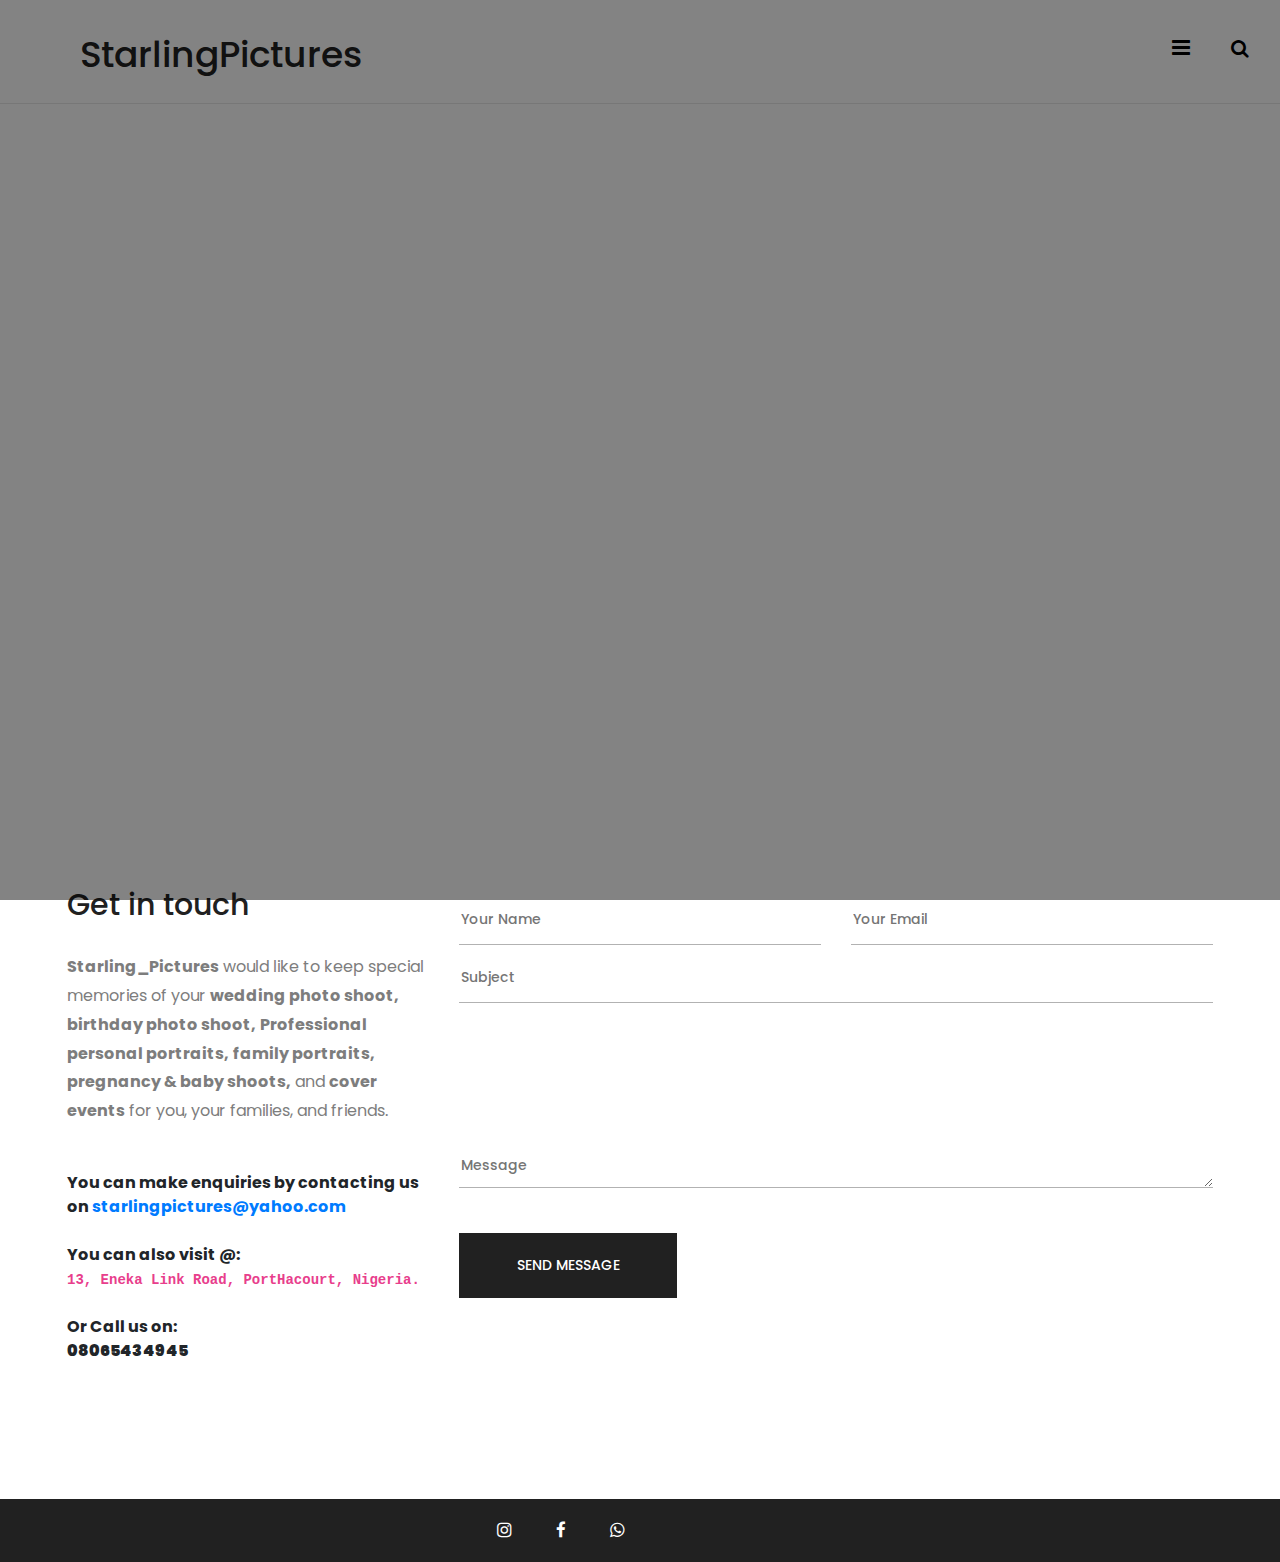
<file: contact.html>
<!DOCTYPE html>
<html lang="zxx">

<head>
	<title>StarlingPictures</title>
	<meta charset="UTF-8">
	<meta name="description" content="Photographer html template">
	<meta name="keywords" content="photographer, html">
	<meta name="viewport" content="width=device-width, initial-scale=1.0">

	<!-- Favicon -->
	<link href="img/logo.svg" rel="shortcut icon" />

	<!-- Google font -->
	<link
		href="https://fonts.googleapis.com/css?family=Poppins:300,300i,400,400i,500,500i,600,600i,700,700i&display=swap"
		rel="stylesheet">

	<!-- Stylesheets -->
	<link rel="stylesheet" href="css/bootstrap.min.css" />
	<link rel="stylesheet" href="css/font-awesome.min.css" />
	<link rel="stylesheet" href="css/magnific-popup.css" />
	<link rel="stylesheet" href="css/slicknav.min.css" />
	<link rel="stylesheet" href="css/owl.carousel.min.css" />

	<!-- Main Stylesheets -->
	<link rel="stylesheet" href="css/style.css" />


	<!--[if lt IE 9]>
		<script src="https://oss.maxcdn.com/html5shiv/3.7.2/html5shiv.min.js"></script>
		<script src="https://oss.maxcdn.com/respond/1.4.2/respond.min.js"></script>
	<![endif]-->

</head>

<body>
	<!-- Page Preloder -->
	<div id="preloder">
		<div class="loader"></div>
	</div>

	<!-- Header section  -->
	<header class="header-section hs-bd">
		<a href="index.html" class="site-logo">
			<h2>StarlingPictures</h2>
		</a>
		<div class="header-controls">
			<button class="nav-switch-btn"><i class="fa fa-bars"></i></button>
			<button class="search-btn"><i class="fa fa-search"></i></button>
		</div>
		<ul class="main-menu">
			<li><a href="index.html">Home</a></li>
			<li><a href="about.html">About the Artist </a></li>
			<li>
				<a href="#">Portfolio</a>
				<ul class="sub-menu">
					<li><a href="portfolio.html">Portfolio 1</a></li>
					<li><a href="portfolio-1.html">Portfolio 2</a></li>
					<li><a href="portfolio-2.html">Portfolio 3</a></li>
				</ul>
			</li>
			<!--<li><a href="blog.html">Blog</a></li>-->
			
			<li><a href="contact.html">Contact</a></li>
			<li class="search-mobile">
				<button class="search-btn"><i class="fa fa-search"></i></button>
			</li>
		</ul>
	</header>
	<div class="clearfix"></div>
	<!-- Header section end  -->

	<!-- Google Map -->
	<div class="map">
		<iframe src=" https://www.google.com/maps/embed?pb=!1m18!1m12!1m3!1d3975.2865340347166!2d7.0207554142634!3d4.891617341335734!2m3!1f0!2f0!3f0!3m2!1i1024!2i768!4f13.1!3m3!1m2!1s0x1069d3f6889a4fab%3A0x26b1dc2366c157a9!2sSTARLING%20PICTURES%20STUDIO!5e0!3m2!1sen!2sng!4v1612890391156!5m2!1sen!2sng
		" frameborder="0" scrolling="no" marginheight="0" marginwidth="0" width="600" height="450" style="border:0;"
			allowfullscreen="" aria-hidden="false" tabindex="0">
			<a href="https://yt2.org">youtube to ,mp3</a>
			<br>
			<style>
				.mapouter {
					position: relative;
					text-align: right;
					height: 500px;
					width: 600px;
				}
			</style>
			<style>
				.gmap_canvas {
					overflow: hidden;
					background: none !important;
					height: 500px;
					width: 600px;
				}
			</style>
	</div></iframe>
	</div>
	<!-- Google Map end -->

	<!-- Contact section  -->
	<section class="contact-section">
		<div class="container">
			<div class="row">
				<div class="col-lg-4">
					<div class="contact-text">
						<h3>Get in touch</h3>
						<p>
							<strong>Starling_Pictures</strong> would like to keep special memories of your
							<strong>wedding photo shoot,</strong>
							<br> <strong>birthday photo shoot,</strong>
							<strong>Professional personal portraits,</strong> <strong>family portraits,</strong>
							<strong>pregnancy & baby shoots,</strong> and <strong>cover events</strong>
							for you, your families, and friends.
						</p>
						<strong>
							<address>
								You can make enquiries by contacting us on <a href="starlingpictures@yahoo.com"
									target="_blank">
									<bold> starlingpictures@yahoo.com</bold>
								</a> <br>
								<br> You can also visit @: <br>
								<code> <strong>13, Eneka Link Road, PortHacourt, Nigeria.</strong></code> <br>
								<br> Or Call us on:<br>
								<strong>08065434945</strong>
							</address>
						</strong>
					</div>
				</div>
				<div class="col-lg-8">
					<form class="contact-form" name="contact" method="POST" data-netlify="true">
						<div class="row">
							<div class="col-lg-6">
								<input type="text" placeholder="Your Name" name="name" required>
							</div>
							<div class="col-lg-6">
								<input type="text" placeholder="Your Email" name="email" required>
							</div>
							<div class="col-lg-4">
							</div>
							<div class="col-lg-12">
								<input type="text" placeholder="Subject" name="subject" required>
								<textarea class="text-msg" placeholder="Message" name="message"></textarea>
								<button class="site-btn" type="submit">send message</button>
							</div>
						</div>
					</form>
				</div>
			</div>
		</div>
	</section>
	<!-- Contact section end  -->

	<!--
	<div class="instagram-section">
		<h6>Instagram Feed</h6>
		<div id="instafeed" class="instagram-slider owl-carousel"></div>
	</div>
-->

	<!-- Footer section   -->
	<footer class="footer-section">
		<div class="container-fluid">
			<div class="row">
				<div class="col-md-6 order-1 order-md-2">
					<div class="footer-social-links">
						<a href="https://instagram.com/starling_pictures_studio?igshid=1xlfqejsfoq44"><i
								class="fa fa-instagram"></i></a>
						<a href="https://web.facebook.com/StarlingPhotographyStudio"><i class="fa fa-facebook"></i></a>
						<!--<a href="#"><i class="fa fa-twitter"></i></a>-->
						<a href='https://wa.me/+2348065434954' target='_blank'><i class="fa fa-whatsapp"></i></a>
					</div>
				</div>
				<!--<div class="col-md-6 order-2 order-md-1">
					<div class="copyright">
						 Link back to Colorlib can't be removed. Template is licensed under CC BY 3.0.
						Copyright &copy;
						<script>document.write(new Date().getFullYear());</script> All rights reserved | This template
						is made with <i class="fa fa-heart-o" aria-hidden="true"></i> by <a href="https://colorlib.com"
							target="_blank">Colorlib</a>
						 Link back to Colorlib can't be removed. Template is licensed under CC BY 3.0.
					</div>
				</div>-->
			</div>
		</div>
	</footer>
	<!-- Footer section end  -->

	<!-- Search model -->
	<div class="search-model">
		<div class="h-100 d-flex align-items-center justify-content-center">
			<div class="search-close-switch">+</div>
			<form class="search-model-form">
				<input type="text" id="search-input" placeholder="Search here.....">
			</form>
		</div>
	</div>
	<!-- Search model end -->

	<!--====== Javascripts & Jquery ======-->
	<script src="js/jquery-3.2.1.min.js"></script>
	<script src="js/bootstrap.min.js"></script>
	<script src="js/jquery.slicknav.min.js"></script>
	<script src="js/owl.carousel.min.js"></script>
	<script src="js/jquery.magnific-popup.min.js"></script>
	<script src="js/circle-progress.min.js"></script>
	<script src="js/mixitup.min.js"></script>
	<script src="js/instafeed.min.js"></script>
	<script src="js/masonry.pkgd.min.js"></script>
	<script src="js/main.js"></script>

</body>

</html>
</file>
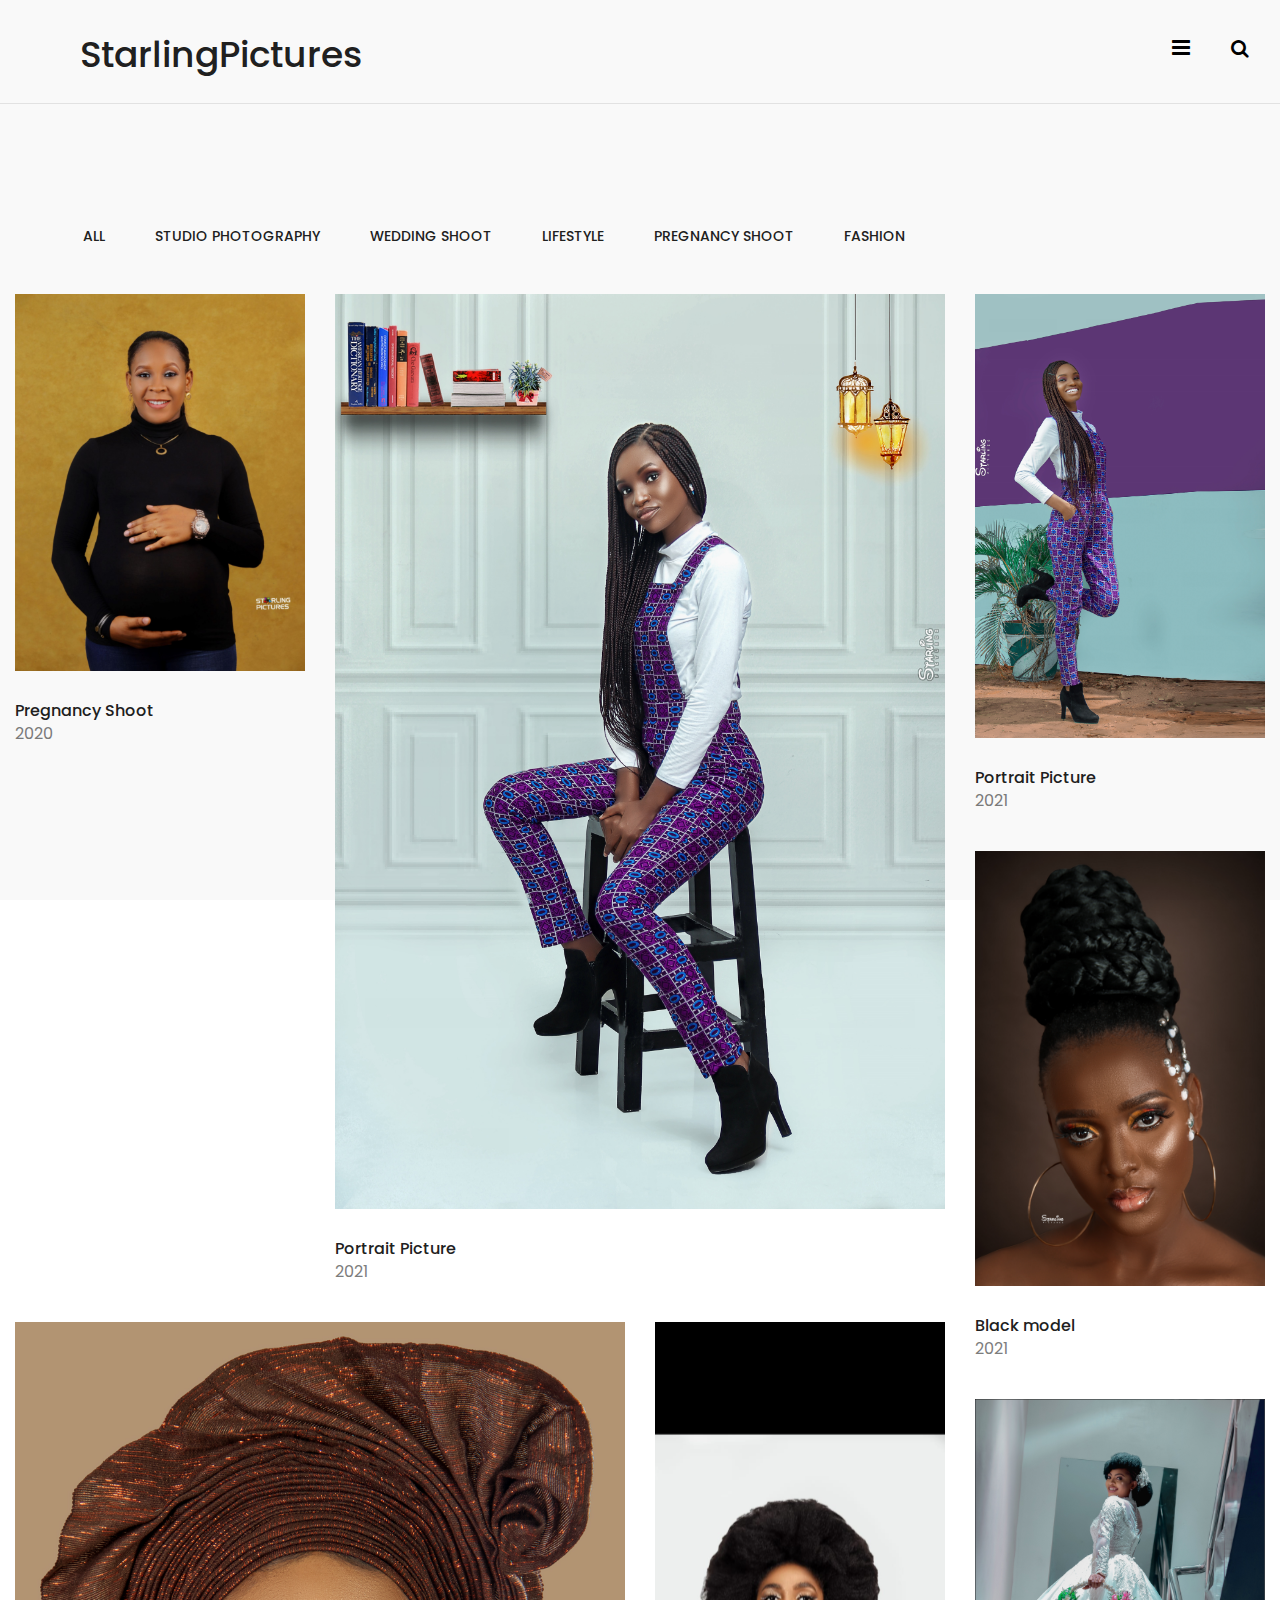
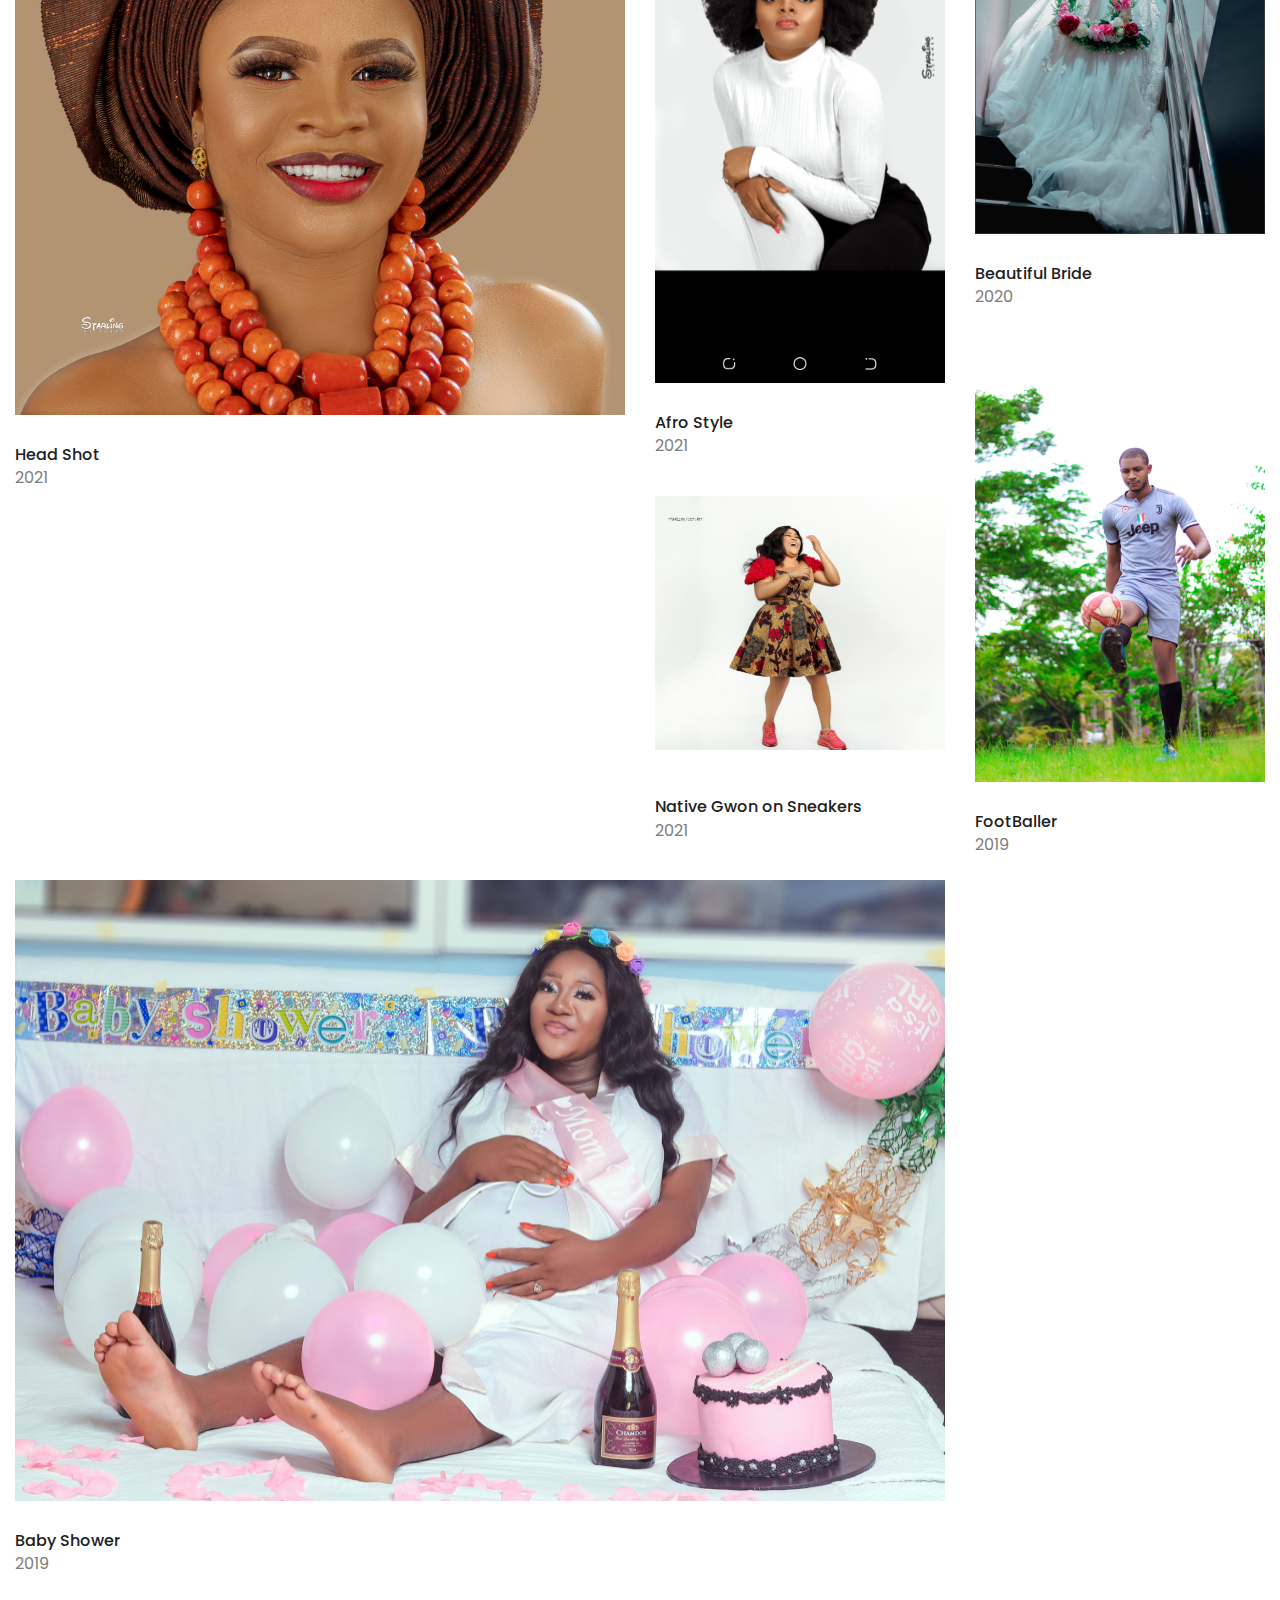
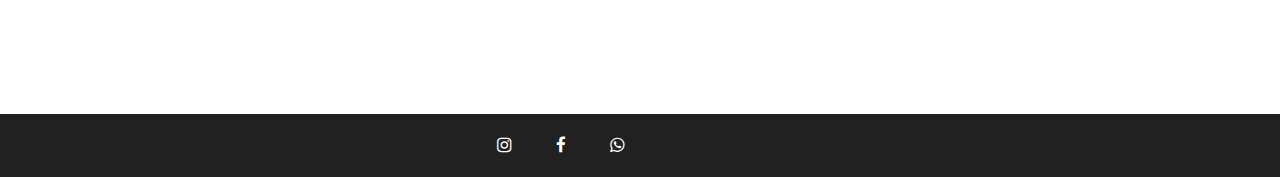
<file: portfolio-2.html>
<!DOCTYPE html>
<html lang="zxx">

<head>
	<title>StarlingPictures</title>
	<meta charset="UTF-8">
	<meta name="description" content="Photographer html template">
	<meta name="keywords" content="photographer, html">
	<meta name="viewport" content="width=device-width, initial-scale=1.0">

	<!-- Favicon -->
	<link href="img/logo.svg" rel="shortcut icon" />

	<!-- Google font -->
	<link
		href="https://fonts.googleapis.com/css?family=Poppins:300,300i,400,400i,500,500i,600,600i,700,700i&display=swap"
		rel="stylesheet">

	<!-- Stylesheets -->
	<link rel="stylesheet" href="css/bootstrap.min.css" />
	<link rel="stylesheet" href="css/font-awesome.min.css" />
	<link rel="stylesheet" href="css/magnific-popup.css" />
	<link rel="stylesheet" href="css/slicknav.min.css" />
	<link rel="stylesheet" href="css/owl.carousel.min.css" />

	<!-- Main Stylesheets -->
	<link rel="stylesheet" href="css/style.css" />


	<!--[if lt IE 9]>
		<script src="https://oss.maxcdn.com/html5shiv/3.7.2/html5shiv.min.js"></script>
		<script src="https://oss.maxcdn.com/respond/1.4.2/respond.min.js"></script>
	<![endif]-->

</head>

<body>
	<!-- Page Preloder -->
	<div id="preloder">
		<div class="loader"></div>
	</div>

	<!-- Header section  -->
	<header class="header-section hs-bd">
		<a href="index.html" class="site-logo">
			<h2>StarlingPictures</h2>
		</a>
		<div class="header-controls">
			<button class="nav-switch-btn"><i class="fa fa-bars"></i></button>
			<button class="search-btn"><i class="fa fa-search"></i></button>
		</div>
		<ul class="main-menu">
			<li><a href="index.html">Home</a></li>
			<li><a href="about.html">About the Artist </a></li>
			<li>
				<a href="#">Portfolio</a>
				<ul class="sub-menu">
					<li><a href="portfolio.html">Portfolio 1</a></li>
					<li><a href="portfolio-1.html">Portfolio 2</a></li>
					<li><a href="portfolio-2.html">Portfolio 3</a></li>
				</ul>
			</li>

			<li><a href="contact.html">Contact</a></li>
			<li class="search-mobile">
				<button class="search-btn"><i class="fa fa-search"></i></button>
			</li>
		</ul>
	</header>
	<div class="clearfix"></div>
	<!-- Header section end  -->

	<!-- Portfolio section  -->
	<div class="portfolio-3-section">
		<ul class="portfolio-filter pf-2 controls">
			<li class="control" data-filter="all">All</li>
			<!--<li class="control" data-filter=".produtcts">Products</li>-->
			<li class="control" data-filter=".studio">Studio Photography</li>
			<li class="control" data-filter=".weddings">Wedding Shoot</li>
			<li class="control" data-filter=".lifestyle">Lifestyle</li>
			<li class="control" data-filter=".Pregnancy">Pregnancy Shoot</li>
			<li class="control" data-filter=".fashion">Fashion</li>

		</ul>
		<div class="portfolio-grid portfolio-gallery Pregnancy">
			<div class="grid-sizer"></div>
			<div class="mix grid-item">
				<div class="grid-portfolio">
					<img src="img/pregnancy/16.svg" alt="">
					<h6>Pregnancy Shoot</h6>
					<p>2020</p>
				</div>
			</div>
			<div class="mix grid-item grid-width-1 studio">
				<div class="grid-portfolio">
					<img src="img/studiopics/41.jpg" alt="">
					<h6>Portrait Picture</h6>
					<p>2021</p>
				</div>
			</div>

			<div class="mix grid-item grid-width-1 studio">
				<div class="grid-portfolio">
					<img src="img/studiopics/42.jpg" alt="">
					<h6>Head Shot</h6>
					<p>2021</p>
				</div>
			</div>

			<div class="mix grid-item grid-width-0.5 studio">
				<div class="grid-portfolio">
					<img src="img/studiopics/43.jpg" alt="">
					<h6>Portrait Picture</h6>
					<p>2021</p>
				</div>
			</div>

			<div class="mix grid-item grid-width-0.5 studio">
				<div class="grid-portfolio">
					<img src="img/studiopics/44.jpg" alt="">
					<h6>Black model</h6>
					<p>2021</p>
				</div>
			</div>

			<div class="mix grid-item grid-width-0.7 studio">
				<div class="grid-portfolio">
					<img src="img/studiopics/45.svg" alt="">
					<h6>Afro Style</h6>
					<p>2021</p>
				</div>
			</div>

				<div class="mix grid-item  grid-width-0.7 weddings">
					<div class="grid-portfolio">
						<img src="img/weddings/2.svg" alt="">
						<h6>Beautiful Bride</h6>
						<p>2020</p>
					</div>
				</div>
				<div class="mix grid-item  grid-width-0.7 lifestyle">
					<div class="grid-portfolio">
						<img src="img/lifestyle/18.svg" alt="">
						<h6>FootBaller</h6>
						<p>2019</p>
					</div>
				</div>
				<div class="mix grid-item  grid-width-0.7 fashion">
					<div class="grid-portfolio">
						<img src="img/fashion/7.svg" alt="">
						<h6>Native Gwon on Sneakers</h6>
						<p>2021</p>
					</div>
				</div>
				<div class="mix grid-item grid-width-2 Pregnancy">
					<div class="grid-portfolio">
						<img src="img/pregnancy/6.svg" alt="">
						<h6>Baby Shower</h6>
						<p>2019</p>
					</div>
				</div>
			</div>

			<!--
	<div class="text-center text-sm-right load-more-warp">
			<button class="site-btn load-more">Load More</button>
		</div>
-->

		</div>
		<!-- Portfolio section end  -->

		<!-- Footer section   -->
		<footer class="footer-section">
			<div class="container-fluid">
				<div class="row">
					<div class="col-md-6 order-1 order-md-2">
						<div class="footer-social-links">
							<a href="https://instagram.com/starling_pictures_studio?igshid=1xlfqejsfoq44"><i
									class="fa fa-instagram"></i></a>
							<a href="https://web.facebook.com/StarlingPhotographyStudio"><i class="fa fa-facebook"></i></a>
							<!--<a href="#"><i class="fa fa-twitter"></i></a>-->
							<a href='https://wa.me/+2348065434954' target='_blank'><i class="fa fa-whatsapp"></i></a>
						</div>
					</div>
				<!--	<div class="col-md-6 order-2 order-md-1">
						<div class="copyright">
							Link back to Colorlib can't be removed.
						 Template is licensed under CC BY 3.0. 
							Copyright &copy;
							<script>document.write(new Date().getFullYear());</script> All rights reserved | This
							template is made with <i class="fa fa-heart-o" aria-hidden="true"></i> by <a
								href="https://colorlib.com" target="_blank">Colorlib</a>
							Link back to Colorlib can't be removed. Template is licensed under CC BY 3.0. 
						</div>
					</div> -->
				</div>
			</div>
		</footer>
		<!-- Footer section end  -->

		<!-- Search model -->
		<div class="search-model">
			<div class="h-100 d-flex align-items-center justify-content-center">
				<div class="search-close-switch">+</div>
				<form class="search-model-form">
					<input type="text" id="search-input" placeholder="Search here.....">
				</form>
			</div>
		</div>
		<!-- Search model end -->

		<!--====== Javascripts & Jquery ======-->
		<script src="js/jquery-3.2.1.min.js"></script>
		<script src="js/bootstrap.min.js"></script>
		<script src="js/jquery.slicknav.min.js"></script>
		<script src="js/owl.carousel.min.js"></script>
		<script src="js/jquery.magnific-popup.min.js"></script>
		<script src="js/circle-progress.min.js"></script>
		<script src="js/mixitup.min.js"></script>
		<script src="js/instafeed.min.js"></script>
		<script src="js/masonry.pkgd.min.js"></script>
		<script src="js/main.js"></script>

</body>

</html>
</file>
<file: css/style.css>
/* =================================
------------------------------------
  	Template Name: Photographer
	Description: Photographer HTML Template
	Author: colorlib
	Author URI: https://www.colorlib.com/
	Version: 1.0
	Created: colorlib
 ------------------------------------
 ====================================*/



/*----------------------------------------*/
/* Template default CSS
/*----------------------------------------*/

html,
body {
	height: 100%;
	font-family: "Poppins", sans-serif;
	-webkit-font-smoothing: antialiased;
	font-smoothing: antialiased;
}

h1,
h2,
h3,
h4,
h5,
h6 {
	margin: 0;
	color: #212121;
	font-weight: 500;
}

h1 {
	font-size: 70px;
}

h2 {
	font-size: 36px;
}

h3 {
	font-size: 30px;
}

h4 {
	font-size: 24px;
}

h5 {
	font-size: 18px;
}

h6 {
	font-size: 16px;
}

p {
	font-size: 16px;
	color: #7d7d7d;
	line-height: 1.8;
}

img {
	max-width: 100%;
}

input:focus,
select:focus,
button:focus,
textarea:focus {
	outline: none;
}

a:hover,
a:focus {
	text-decoration: none;
	outline: none;
}

ul,
ol {
	padding: 0;
	margin: 0;
}

/*---------------------
  Helper CSS
-----------------------*/

.section-title {
	text-align: center;
}

.section-title h2 {
	font-size: 36px;
}

.set-bg {
	background-repeat: no-repeat;
	background-size: cover;
	background-position: top center;
}

.spad {
	padding-top: 105px;
	padding-bottom: 105px;
}

.text-white h1,
.text-white h2,
.text-white h3,
.text-white h4,
.text-white h5,
.text-white h6,
.text-white p,
.text-white span,
.text-white li,
.text-white a {
	color: #fff;
}

/*---------------------
  Commom elements
-----------------------*/.element {
	margin-bottom: 100px;
}


.el-title {
	margin-bottom: 62px;
}

/* buttons */

.site-btn {
	display: inline-block;
	border: none;
	font-size: 14px;
	font-weight: 500;
	min-width: 218px;
	padding: 24px 47px;
	border-radius: 0;
	text-transform: uppercase;
	color: #fff;
	line-height: 1.2;
	cursor: pointer;
	text-align: center;
	background: #212121;
}

.site-btn:hover {
	color: #fff;
}

.site-btn.sb-line {
	color: #212121;
	background: transparent;
	padding: 22px 47px;
	border: 2px solid #212121;
}

.site-btn.sb-light-bg {
	background: #f3f3f3;
}

/* Preloder */

#preloder {
	position: fixed;
	width: 100%;
	height: 100%;
	top: 0;
	left: 0;
	z-index: 999999;
	background: #000;
}

.loader {
	width: 40px;
	height: 40px;
	position: absolute;
	top: 50%;
	left: 50%;
	margin-top: -13px;
	margin-left: -13px;
	border-radius: 60px;
	animation: loader 0.8s linear infinite;
	-webkit-animation: loader 0.8s linear infinite;
}

@keyframes loader {
	0% {
		-webkit-transform: rotate(0deg);
		transform: rotate(0deg);
		border: 4px solid #f44336;
		border-left-color: transparent;
	}
	50% {
		-webkit-transform: rotate(180deg);
		transform: rotate(180deg);
		border: 4px solid #673ab7;
		border-left-color: transparent;
	}
	100% {
		-webkit-transform: rotate(360deg);
		transform: rotate(360deg);
		border: 4px solid #f44336;
		border-left-color: transparent;
	}
}

@-webkit-keyframes loader {
	0% {
		-webkit-transform: rotate(0deg);
		border: 4px solid #f44336;
		border-left-color: transparent;
	}
	50% {
		-webkit-transform: rotate(180deg);
		border: 4px solid #673ab7;
		border-left-color: transparent;
	}
	100% {
		-webkit-transform: rotate(360deg);
		border: 4px solid #f44336;
		border-left-color: transparent;
	}
}

/* Accordion */

.accordion-area .panel {
	margin-bottom: 18px;
}

.accordion-area .panel-header {
	display: block;
	font-weight: 500;
	position: relative;
	border: 2px solid #212121;
	-webkit-transition: all 0.4s ease-out 0s;
	transition: all 0.4s ease-out 0s;
}

.accordion-area .panel-header.active .panel-link {
	color: #fff;
	background-color: #323232;
}

.accordion-area .panel-header.active .panel-link.collapsed {
	color: #323232;
	background-color: transparent;
}

.accordion-area .panel-link:after {
	content: "+";
	position: absolute;
	font-size: 18px;
	font-weight: 500;
	right: 25px;
	top: 50%;
	color: #000;
	line-height: 16px;
	margin-top: -8px;
	margin-left: -4px;
}

.accordion-area .panel-header.active .panel-link:after {
	content: "-";
	margin-top: -10px;
	color: #fff;
}

.accordion-area .panel-header.active .panel-link.collapsed:after {
	content: "+";
	color: #323232;
}

.accordion-area .panel-link {
	text-align: left;
	background-color: transparent;
	border: none;
	position: relative;
	width: 100%;
	padding: 23px 40px;
	padding-left: 30px;
	font-size: 14px;
	text-transform: uppercase;
	color: #212121;
	font-weight: 500;
	line-height: 1.3;
	cursor: pointer;
}

.accordion-area .panel-body p {
	margin-bottom: 0;
	padding-top: 20px;
}

.accordion-area .panel-body {
	padding: 0 5px;
}

/* Tab */

.tab-element .nav-tabs {
	border-bottom: none;
	margin-bottom: 25px;
}

.tab-element .nav-item {
	margin-right: 10px;
	margin-bottom: 10px;
}

.tab-element .nav-tabs .nav-link {
	border: 2px solid #212121;
	text-align: left;
	background-color: transparent;
	border-radius: 0;
	position: relative;
	width: 100%;
	padding: 23px 38px;
	font-size: 14px;
	text-transform: uppercase;
	color: #323232;
	font-weight: 500;
	line-height: 1.3;
	cursor: pointer;
}

.tab-element .nav-tabs .nav-item:last-child {
	margin-right: 0;
}

.tab-element .nav-tabs .nav-link.active {
	background: #212121;
	color: #fff;
}

.tab-element .tab-pane p {
	margin-bottom: 0;
	line-height: 1.9;
}

/* Circle progress */

.circle-progress {
	text-align: center;
	display: block;
	position: relative;
	margin-bottom: 30px;
}

.circle-progress canvas {
	-webkit-transform: rotate(90deg);
	transform: rotate(90deg);
}

.circle-progress .progress-info {
	position: absolute;
	width: 100%;
	top: 50%;
	margin-top: -30px;
}

.circle-progress .progress-info h2 {
	font-size: 36px;
	font-weight: 400;
}

.circle-progress .progress-info p {
	margin-bottom: 0;
	line-height: normal;
}

/* milestones */

.milestone {
	margin-bottom: 30px;
}

.milestone h2 {
	font-size: 60px;
	font-weight: 400;
	line-height: 1;
}

.milestone p {
	margin-bottom: 0;
}

.search-model {
	display: none;
	position: fixed;
	width: 100%;
	height: 100%;
	left: 0;
	top: 0;
	background: #000;
	z-index: 99999;
}

.search-model-form {
	padding: 0 15px;
}

.search-model-form input {
	width: 500px;
	font-size: 40px;
	border: none;
	border-bottom: 2px solid #333;
	background: none;
	color: #999;
}

.search-close-switch {
	position: absolute;
	width: 50px;
	height: 50px;
	background: #333;
	color: #fff;
	text-align: center;
	border-radius: 50%;
	padding-top: 6px;
	font-size: 26px;
	top: 30px;
	cursor: pointer;
	-webkit-transform: rotate(45deg);
	transform: rotate(45deg);
	font-weight: 300;
}

/* Image Popup */

.img-popup-warp .mfp-content,
.img-popup-warp.mfp-ready.mfp-removing .mfp-content {
	opacity: 0;
	-webkit-transform: scale(0.8);
	transform: scale(0.8);
	-webkit-transition: all 0.4s;
	transition: all 0.4s;
}

.img-popup-warp.mfp-ready .mfp-content {
	opacity: 1;
	-webkit-transform: scale(1);
	transform: scale(1);
}

/*------------------
  Header section
---------------------*/

.header-section {
	padding-top: 15px;
	padding-bottom: 27px;
	position: relative;
	z-index: 99;
}

.header-section.hs-bd {
	clear: both;
	border-bottom: 1px solid #e8e8e8;
}

.site-logo {
	display: inline-block;
	padding-top: 18px;
	padding-left: 80px;
}

.header-controls {
	float: right;
	padding: 16px 25px 0 50px;
}

.header-controls button {
	background: transparent;
	border: none;
	font-size: 19px;
}

.header-controls button.nav-switch-btn {
	font-size: 21px;
	margin-right: 25px;
}

.slicknav_menu {
	display: none;
}

.main-menu {
	list-style: none;
	float: right;
	display: none;
}

.main-menu li {
	display: inline-block;
	position: relative;
}

.main-menu li.search-mobile {
	display: none;
}

.main-menu li a {
	display: block;
	font-size: 13px;
	color: #121212;
	font-weight: 600;
	text-transform: uppercase;
	padding: 25px 0;
	margin-right: 45px;
}

.main-menu li .sub-menu {
	position: absolute;
	top: 100%;
	left: 0;
	width: 220px;
	background: #fff;
	visibility: hidden;
	opacity: 0;
	margin-top: 50px;
	padding: 10px 0 5px;
	-webkit-box-shadow: 0 15px 50px 1px rgba(0, 0, 0, 0.13);
	box-shadow: 0 15px 50px 1px rgba(0, 0, 0, 0.13);
	-webkit-transition: all 0.4s;
	transition: all 0.4s;
}

.main-menu li .sub-menu li {
	display: block;
}

.main-menu li .sub-menu li a {
	padding: 10px 15px;
	text-transform: none;
}

.main-menu li:hover .sub-menu {
	visibility: visible;
	opacity: 1;
	margin-top: 0;
}

.search-mobile button {
	background: transparent;
	border: none;
	color: #fff;
	padding: 15px;
}

/*------------------
  Hero section
---------------------*/

.hero-section {
	clear: both;
	position: relative;
}

.hero-item {
	height: 278px;
	position: relative;
}

.hero-item:hover .hero-link {
	opacity: 1;
}

.hero-item:hover .hero-link h2 {
	top: 0;
}

.hero-link {
	position: absolute;
	width: 100%;
	height: 100%;
	top: 0;
	left: 0;
	background: #060606;
	display: -webkit-box;
	display: -ms-flexbox;
	display: flex;
	-webkit-box-align: center;
	-ms-flex-align: center;
	align-items: center;
	-webkit-box-pack: center;
	-ms-flex-pack: center;
	justify-content: center;
	padding: 0 30px;
	overflow: hidden;
	opacity: 0;
	-webkit-transition: all 0.3s;
	transition: all 0.3s;
}

.hero-link h2 {
	color: #fff;
	line-height: 1.5;
	position: relative;
	top: 50px;
	-webkit-transition: all 0.5s;
	transition: all 0.5s;
}

.hero-social-links {
	position: absolute;
	width: 110px;
	bottom: 0;
	right: 0;
	z-index: 9;
	background: #fff;
	text-align: center;
	padding: 40px 0;
}

.hero-social-links a {
	display: block;
	padding: 16px 0;
	font-size: 16px;
	color: #121212;
}

/* ----------------
  Intro section
---------------------*/

.intro-section {
	padding: 120px 15px 90px;
}

.intro-warp {
	max-width: 1780px;
	width: 100%;
	margin: 0 auto;
}

.intro-text h2 {
	font-size: 48px;
	margin-bottom: 25px;
}

.intro-text p {
	margin-bottom: 45px;
}

.sp-link {
	display: inline-block;
	font-weight: 500;
	font-size: 16px;
	color: #212121;
	border-bottom: 3px solid #212121;
	padding-right: 15px;
}

.sp-link:hover {
	color: #212121;
}

.skill-warp {
	padding-left: 83px;
	padding-top: 80px;
}

.single-progress-item {
	margin-bottom: 30px;
	position: relative;
}

.single-progress-item:last-child {
	margin-bottom: 0;
}

.single-progress-item p {
	padding-top: 28px;
}

.progress-bar-style {
	display: block;
	height: 6px;
	position: relative;
	width: 100%;
}

.progress-bar-style .bar-inner {
	position: absolute;
	height: 100%;
	left: 0;
	top: 0;
	background: #212121;
}

.progress-bar-style .bar-inner span {
	position: absolute;
	width: 54px;
	height: 40px;
	right: 0;
	top: 22px;
	padding-top: 8px;
	color: #fff;
	font-weight: 400;
	text-align: center;
	background: #212121;
}

/*------------------
  Footer section
---------------------*/

.footer-section {
	background: #212121;
	padding: 19px 40px;
}

.copyright {
	color: #fff;
	font-size: 11px;
	font-weight: 500;
	padding: 4px 0;
}

.footer-social-links {
	text-align: right;
}

.footer-social-links a {
	display: inline-block;
	color: #fff;
	font-size: 17px;
	margin-left: 40px;
}

/*------------------
====================
  Other Page
====================
--------------------*/

/*------------------
  About page
---------------------*/

.about-bg {
	height: 100%;
}

.about-text {
	padding: 100px 57px;
}

.about-text h2 {
	font-size: 48px;
	margin-bottom: 30px;
}

.about-text h4 {
	margin-bottom: 20px;
}

.about-text p {
	margin-bottom: 45px;
}

.about-text .site-btn {
	margin-top: 20px;
}

.skill-section {
	padding-top: 60px;
	padding-bottom: 35px;
}

.services-section {
	padding: 117px 0;
}

.services-section .site-btn {
	min-width: 244px;
}

.services-section .services-item {
	padding-right: 20px;
	max-width: 440px;
}

.services-item {
	margin: 0 auto 70px;
}

.services-item img {
	margin-bottom: 30px;
}

.services-item h4 {
	margin-bottom: 20px;
}

.services-item p {
	margin-bottom: 0;
}

.instagram-section {
	border-top: 1px solid #e8e8e8;
	padding-top: 25px;
}

.instagram-section h6 {
	font-size: 14px;
	padding-left: 80px;
	padding-bottom: 25px;
}

/* ----------------
  Portfolio page 1
---------------------*/

.portfolio-section {
	padding-top: 120px;
}

.portfolio-filter {
	list-style: none;
	margin-bottom: 46px;
	padding: 0 15px;
}

.portfolio-filter li {
	display: inline-block;
	font-size: 14px;
	color: #212121;
	font-weight: 500;
	margin-right: 46px;
	text-transform: uppercase;
	cursor: pointer;
}

.portfolio-filter li:last-child {
	margin-right: 0;
}

.portfolio-item {
	min-height: 100%;
	display: block;
}

.portfolio-item.next-btn {
	background: #060606;
	display: -webkit-box;
	display: -ms-flexbox;
	display: flex;
	-webkit-box-pack: center;
	-ms-flex-pack: center;
	justify-content: center;
	-webkit-box-align: center;
	-ms-flex-align: center;
	align-items: center;
	cursor: pointer;
}

.portfolio-item.next-btn h2 {
	color: #fff;
	font-size: 41px;
}

/* ----------------
  Portfolio page 2
---------------------*/

.portfolio-2-section {
	padding-top: 120px;
	padding-bottom: 100px;
}

.portfolio-2-section .site-btn {
	margin-top: 80px;
}

.pf-2 {
	padding-left: 83px;
}

.portfolio-warp {
	padding: 0 19px;
}

.portfolio-box {
	margin-bottom: 35px;
	padding: 0 64px;
}

.portfolio-box h6 {
	padding-top: 30px;
}

.portfolio-box p {
	margin-bottom: 0;
}

/* ----------------
  Portfolio page 3
---------------------*/

.portfolio-3-section {
	padding-top: 120px;
	padding-bottom: 100px;
	overflow: hidden;
}

.portfolio-grid {
	max-width: 1756px;
	margin: 0 auto;
}

.portfolio-grid:after {
	content: "";
	display: block;
	clear: both;
}

.grid-sizer,
.grid-item {
	width: 25%;
}

.grid-item {
	float: left;
}

.grid-width-1 {
	width: 50%;
}

.grid-width-2 {
	width: 75%;
}

.grid-portfolio {
	padding: 0 15px;
	margin-bottom: 35px;
}

.grid-portfolio img {
	min-width: 100%;
}

.grid-portfolio h6 {
	padding-top: 30px;
}

.grid-portfolio p {
	margin-bottom: 0;
}

.load-more-warp {
	max-width: 1756px;
	padding-top: 70px;
	margin: 0 auto;
}


/* ----------------
  Contact page
---------------------*/

.map {
	height: 663px;
	position: relative;
}

.map iframe {
	position: absolute;
	width: 100%;
	height: 100%;
}

.contact-section {
	padding: 120px 0;
}

.contact-text h3 {
	margin-bottom: 30px;
}

.contact-text p {
	margin-bottom: 45px;
}

.contact-text ul {
	list-style: none;
}

.contact-text ul li {
	font-size: 14px;
	font-weight: 500;
	color: #212121;
	line-height: 1.9;
}

.contact-form {
	padding-top: 20px;
}

.contact-form input,
.contact-form textarea {
	width: 100%;
	font-size: 14px;
	font-weight: 500;
	color: #7d7d7d;
	border: none;
	border-bottom: 1px solid #b2b2b2;
	padding-bottom: 14px;
	margin-bottom: 20px;
	background: transparent;
}

.contact-form textarea {
	height: 165px;
	min-height: 165px;
	margin-bottom: 38px;
}

.text-msg::-webkit-input-placeholder {
	padding-top: 130px;
}

.text-msg::-moz-input-placeholder {
	padding-top: 130px;
}

.text-msg:-moz-input-placeholder {
	padding-top: 130px;
}

.text-msg:-ms-input-placeholder {
	padding-top: 130px;
}

/* ----------------
  Responsive
---------------------*/

@media (min-width: 1200px) {
	.container {
		max-width: 1176px;
	}
}

@media (max-width: 1270px) {
	.site-logo {
		padding-left: 30px;
	}
}

/* Medium screen : 992px. */

@media only screen and (min-width: 992px) and (max-width: 1199px) {
	.site-logo {
		padding-left: 15px;
	}
	.main-menu li a {
		margin-right: 15px;
	}
	.header-controls {
		padding: 16px 15px 0 20px;
	}
	.skill-warp {
		padding-left: 40px;
	}
	.portfolio-box {
		padding: 0 15px;
	}
	.pf-2 {
		padding-left: 35px;
	}
	.blog-post {
		padding: 0;
	}
	.blog-post img {
		padding: 0;
	}
}

/* Tablet :768px. */

@media only screen and (min-width: 768px) and (max-width: 991px) {
	.header-section {
		text-align: center;
		padding-bottom: 0;
	}
	.site-logo {
		padding-left: 15px;
	}
	.main-menu {
		float: none;
	}
	.main-menu li a {
		padding-top: 5px;
	}
	.main-menu li:last-child a {
		margin-right: 0;
	}
	.main-menu li .sub-menu {
		text-align: left;
	}
	.header-controls {
		float: none;
		padding: 20px 15px;
	}
	.skill-warp {
		padding-left: 0px;
	}
	.about-bg {
		height: 800px;
	}
	.portfolio-box {
		padding: 0 15px;
	}
	.pf-2 {
		padding-left: 35px;
	}
	.blog-post {
		padding: 0;
	}
	.blog-post img,
	.blog-post p {
		padding: 0;
	}
	.contact-text {
		margin-bottom: 50px;
	}
}

/* Large Mobile :480px. */

@media only screen and (max-width: 767px) {
	.header-section {
		text-align: center;
		padding-bottom: 0;
	}
	.site-logo {
		padding-left: 15px;
		margin-bottom: 20px;
	}
	.header-controls {
		display: none;
	}
	.main-menu {
		display: none !important;
	}
	.slicknav_menu {
		display: block;
		background: transparent;
	}
	.slicknav_btn {
		margin: 0 auto 20px;
		background: #081624;
		float: none;
		display: inline-block;
	}
	.slicknav_nav {
		background: #081624;
		text-align: left;
		padding: 8px 5px;
		margin-bottom: 15px;
	}
	.slicknav_nav a:hover,
	.slicknav_nav .slicknav_row:hover {
		background: #25394c;
		color: #fff;
	}
	.skill-warp {
		padding-left: 0px;
	}
	.about-bg {
		height: 600px;
	}
	.about-text {
		padding: 100px 20px;
	}
	.portfolio-box {
		padding: 0 15px;
	}
	.pf-2 {
		padding-left: 35px;
	}
	.grid-sizer,
	.grid-item {
		width: 50%;
	}
	.grid-width-1 {
		width: 50%;
	}
	.grid-width-2 {
		width: 100%;
	}
	.blog-post {
		padding: 0;
	}
	.blog-post img,
	.blog-post p {
		padding: 0;
	}
	.contact-text {
		margin-bottom: 50px;
	}
	.footer-social-links {
		text-align: center;
		padding-top: 20px;
	}
	.footer-social-links a:first-child {
		margin-left: 0;
	}
	.copyright {
		padding-top: 15px;
		text-align: center;
	}
	.search-model-form input {
		width: 100%;
	}
}

/* Small Mobile :320px. */

@media only screen and (max-width: 479px) {
	.about-bg {
		height: 400px;
	}
	.services-section .services-item {
		padding-right: 0px;
	}
	.portfolio-box {
		padding: 0;
	}
	.pf-2 {
		padding-left: 15px;
	}
	.portfolio-item.next-btn h2 {
		font-size: 24px;
	}
	.grid-sizer,
	.grid-item,
	.grid-width-2 {
		width: 100%;
	}
	.hero-social-links {
		position: relative;
		width: 100%;
		bottom: 0;
		right: 0;
		z-index: 9;
		background: #fff;
		text-align: center;
		padding: 30px 0;
		border-bottom: 1px solid #e8e8e8;
	}
	.hero-social-links a {
		display: inline-block;
		padding: 5px 10px;
	}
	.map {
		height: 400px;
	}
}
</file>
